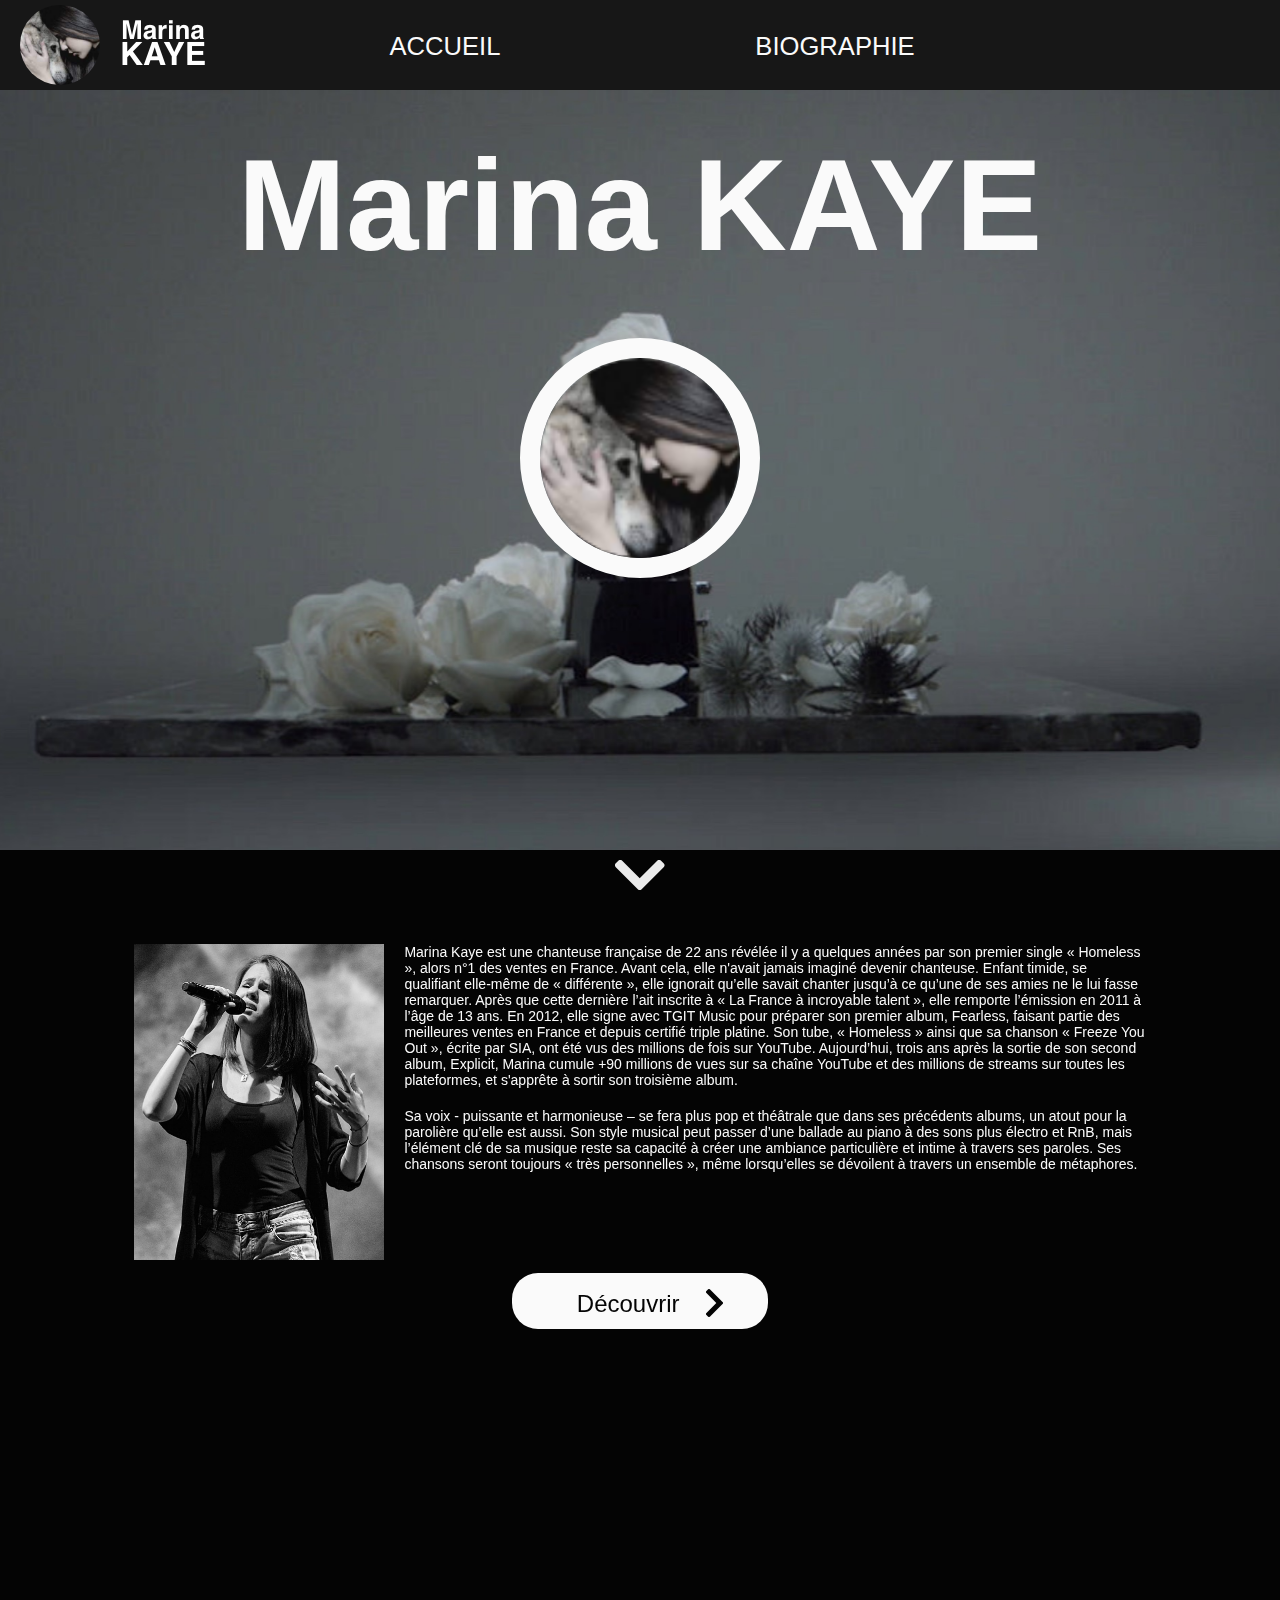
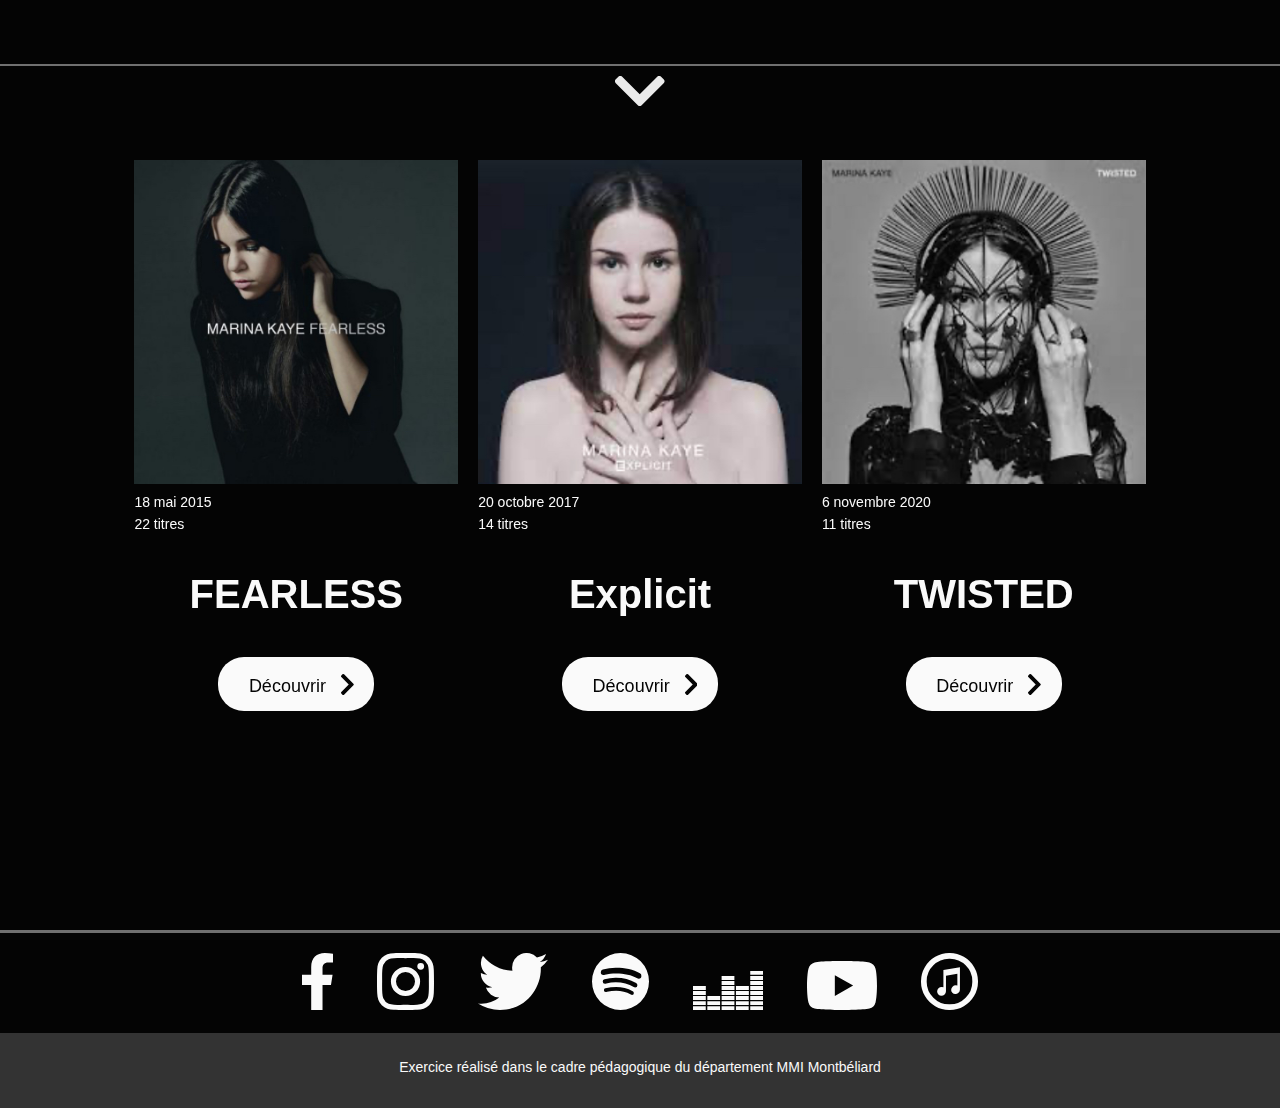
<file: HTML-CSS-JS/index.html>
<!DOCTYPE html>
<html lang="fr">
<head>
    <meta charset="UTF-8">
    <meta name="viewport" content="width=device-width, initial-scale=1.0">
    <meta http-equiv="X-UA-Compatible" content="ie=edge">
    <link rel="icon" type="image/png" sizes="16x16" href="css/img/Logo/Logo-img.png">
    <title>Marina KAYE</title>
    <link rel="stylesheet" href="css/mise-en-page.css">
    <link rel="stylesheet" href="css/typographie.css">
</head>
<body>
<header>
    <div class=header-logo>
        <img src="css/img/Logo/Logo.png" alt="Logo">
    </div>
    <nav>
        <a href="index.html">ACCUEIL</a>
        <a href="biographie.html">BIOGRAPHIE</a>
    </nav>
</header>
<div class="body">
    <div class="imagehautpagefond Accueil">
    </div>
    <div class="page">
        <section>
            <h1>Marina KAYE</h1>
            <br>
            <img src="css/img/Logo/Logo-img.png"  class="imagehautpage accueil" alt="">
        </section>
        <div class="bodyfondnoir">
            <div class="flecheid">
                <a href="index.html#sectionbiographie">
                    <svg xmlns="http://www.w3.org/2000/svg" viewBox="0 0 80.228 48.688">
                        <path id="Icon_awesome-chevron-down" data-name="Icon awesome-chevron-down" d="M37.394,56.079l-35.7-35.7a4.409,4.409,0,0,1,0-6.236L5.854,9.975a4.409,4.409,0,0,1,6.228-.007l28.43,28.3,28.43-28.3a4.409,4.409,0,0,1,6.228.007l4.164,4.164a4.409,4.409,0,0,1,0,6.236l-35.7,35.7A4.41,4.41,0,0,1,37.394,56.079Z" transform="translate(-0.398 -8.683)" fill="#ebebeb"/>
                    </svg>
                </a>
            </div>
            <section id="sectionbiographie">
                <img src="css/img/Marina-Kaye/Marina-Kaye-Portrait.jpg" alt="Marine KAYE en train de chanter">
                <div>
                    <p>
                        Marina Kaye est une chanteuse française de 22 ans révélée il y a quelques années par son premier single « Homeless », alors n°1 des ventes en France. Avant cela, elle n'avait jamais imaginé devenir chanteuse. Enfant timide, se qualifiant elle-même de « différente », elle ignorait qu’elle savait chanter jusqu’à ce qu’une de ses amies ne le lui fasse remarquer. Après que cette dernière l’ait inscrite à « La France à incroyable talent », elle remporte l’émission en 2011 à l’âge de 13 ans. En 2012, elle signe avec TGIT Music pour préparer son premier album, Fearless, faisant partie des meilleures ventes en France et depuis certifié triple platine. Son tube, « Homeless » ainsi que sa chanson « Freeze You Out », écrite par SIA, ont été vus des millions de fois sur YouTube. Aujourd’hui, trois ans après la sortie de son second album, Explicit, Marina cumule +90 millions de vues sur sa chaîne YouTube et des millions de streams sur toutes les plateformes, et s'apprête à sortir son troisième album.
                    </p>
                    <p>
                        Sa voix - puissante et harmonieuse – se fera plus pop et théâtrale que dans ses précédents albums, un atout pour la parolière qu’elle est aussi. Son style musical peut passer d’une ballade au piano à des sons plus électro et RnB, mais l’élément clé de sa musique reste sa capacité à créer une ambiance particulière et intime à travers ses paroles. Ses chansons seront toujours « très personnelles », même lorsqu’elles se dévoilent à travers un ensemble de métaphores.
                    </p>
                </div>

                <div class="grandBouton">
                    <a href="biographie.html">Découvrir <svg xmlns="http://www.w3.org/2000/svg" viewBox="0 0 18.634 30.705">
                        <path id="Icon_awesome-chevron-right" data-name="Icon awesome-chevron-right" d="M20.073,19.193,6.408,32.858a1.687,1.687,0,0,1-2.386,0L2.427,31.264a1.687,1.687,0,0,1,0-2.384L13.254,18,2.425,7.119a1.687,1.687,0,0,1,0-2.384L4.021,3.142a1.687,1.687,0,0,1,2.386,0L20.072,16.807A1.688,1.688,0,0,1,20.073,19.193Z" transform="translate(-1.933 -2.648)"/>
                    </svg>
                    </a>
                </div>


            </section>
            <div class="flecheid">
                <a href="index.html#sectionalbums">
                    <svg xmlns="http://www.w3.org/2000/svg" viewBox="0 0 80.228 48.688">
                        <path id="Icon_awesome-chevron-down" data-name="Icon awesome-chevron-down" d="M37.394,56.079l-35.7-35.7a4.409,4.409,0,0,1,0-6.236L5.854,9.975a4.409,4.409,0,0,1,6.228-.007l28.43,28.3,28.43-28.3a4.409,4.409,0,0,1,6.228.007l4.164,4.164a4.409,4.409,0,0,1,0,6.236l-35.7,35.7A4.41,4.41,0,0,1,37.394,56.079Z" transform="translate(-0.398 -8.683)" fill="#ebebeb"/>
                    </svg>
                </a>
            </div>
            <section id="sectionalbums">
                <div class="album">
                    <img src="css/img/Albums/fearless.jpg" alt="Pochette album Feraless">
                    <div>
                        <p>18 mai 2015</p>
                        <p>22 titres</p>
                        <h3>FEARLESS</h3>
                        <div class="petitBouton">
                            <a href="biographie.html">Découvrir <svg xmlns="http://www.w3.org/2000/svg" viewBox="0 0 18.634 30.705">
                                <path id="Icon_awesome-chevron-right" data-name="Icon awesome-chevron-right" d="M20.073,19.193,6.408,32.858a1.687,1.687,0,0,1-2.386,0L2.427,31.264a1.687,1.687,0,0,1,0-2.384L13.254,18,2.425,7.119a1.687,1.687,0,0,1,0-2.384L4.021,3.142a1.687,1.687,0,0,1,2.386,0L20.072,16.807A1.688,1.688,0,0,1,20.073,19.193Z" transform="translate(-1.933 -2.648)"/>
                            </svg>
                            </a>
                        </div>
                    </div>
                </div>

                <div class="album">
                    <img src="css/img/Albums/explicit.jpg" alt="Pochette album Explicit">
                    <div>
                        <p>20 octobre 2017</p>
                        <p>14 titres</p>
                        <h3>Explicit</h3>
                        <div class="petitBouton">
                            <a href="biographie.html">Découvrir <svg xmlns="http://www.w3.org/2000/svg" viewBox="0 0 18.634 30.705">
                                <path id="Icon_awesome-chevron-right" data-name="Icon awesome-chevron-right" d="M20.073,19.193,6.408,32.858a1.687,1.687,0,0,1-2.386,0L2.427,31.264a1.687,1.687,0,0,1,0-2.384L13.254,18,2.425,7.119a1.687,1.687,0,0,1,0-2.384L4.021,3.142a1.687,1.687,0,0,1,2.386,0L20.072,16.807A1.688,1.688,0,0,1,20.073,19.193Z" transform="translate(-1.933 -2.648)"/>
                            </svg>
                            </a>
                        </div>
                    </div>
                </div>
                <div class="album">
                    <img src="css/img/Albums/twisted.jpg" alt="Pochette album Twisted">
                    <div>
                        <p>6 novembre 2020</p>
                        <p>11 titres</p>
                        <h3>TWISTED</h3>
                        <div class="petitBouton">
                            <a href="biographie.html">Découvrir <svg xmlns="http://www.w3.org/2000/svg" viewBox="0 0 18.634 30.705">
                                <path id="Icon_awesome-chevron-right" data-name="Icon awesome-chevron-right" d="M20.073,19.193,6.408,32.858a1.687,1.687,0,0,1-2.386,0L2.427,31.264a1.687,1.687,0,0,1,0-2.384L13.254,18,2.425,7.119a1.687,1.687,0,0,1,0-2.384L4.021,3.142a1.687,1.687,0,0,1,2.386,0L20.072,16.807A1.688,1.688,0,0,1,20.073,19.193Z" transform="translate(-1.933 -2.648)"/>
                            </svg>
                            </a>
                        </div>
                    </div>
                </div>
            </section>
        </div>
    </div>
</div>
<footer>
    <div class="footer-reseaux">
        <img src="css/img/Logo/facebook.svg" alt="">
        <img src="css/img/Logo/instagram.svg" alt="">
        <img src="css/img/Logo/twitter.svg" alt="">
        <img src="css/img/Logo/spotify.svg" alt="">
        <img src="css/img/Logo/deezer.svg" alt="">
        <img src="css/img/Logo/youtube.svg" alt="">
        <img src="css/img/Logo/itunes.svg" alt="">
    </div>

    <div class="footer-mentionlegale">
        <p>Exercice réalisé dans le cadre pédagogique du département MMI Montbéliard</p>
    </div>
</footer>
</body>
</html>
</file>
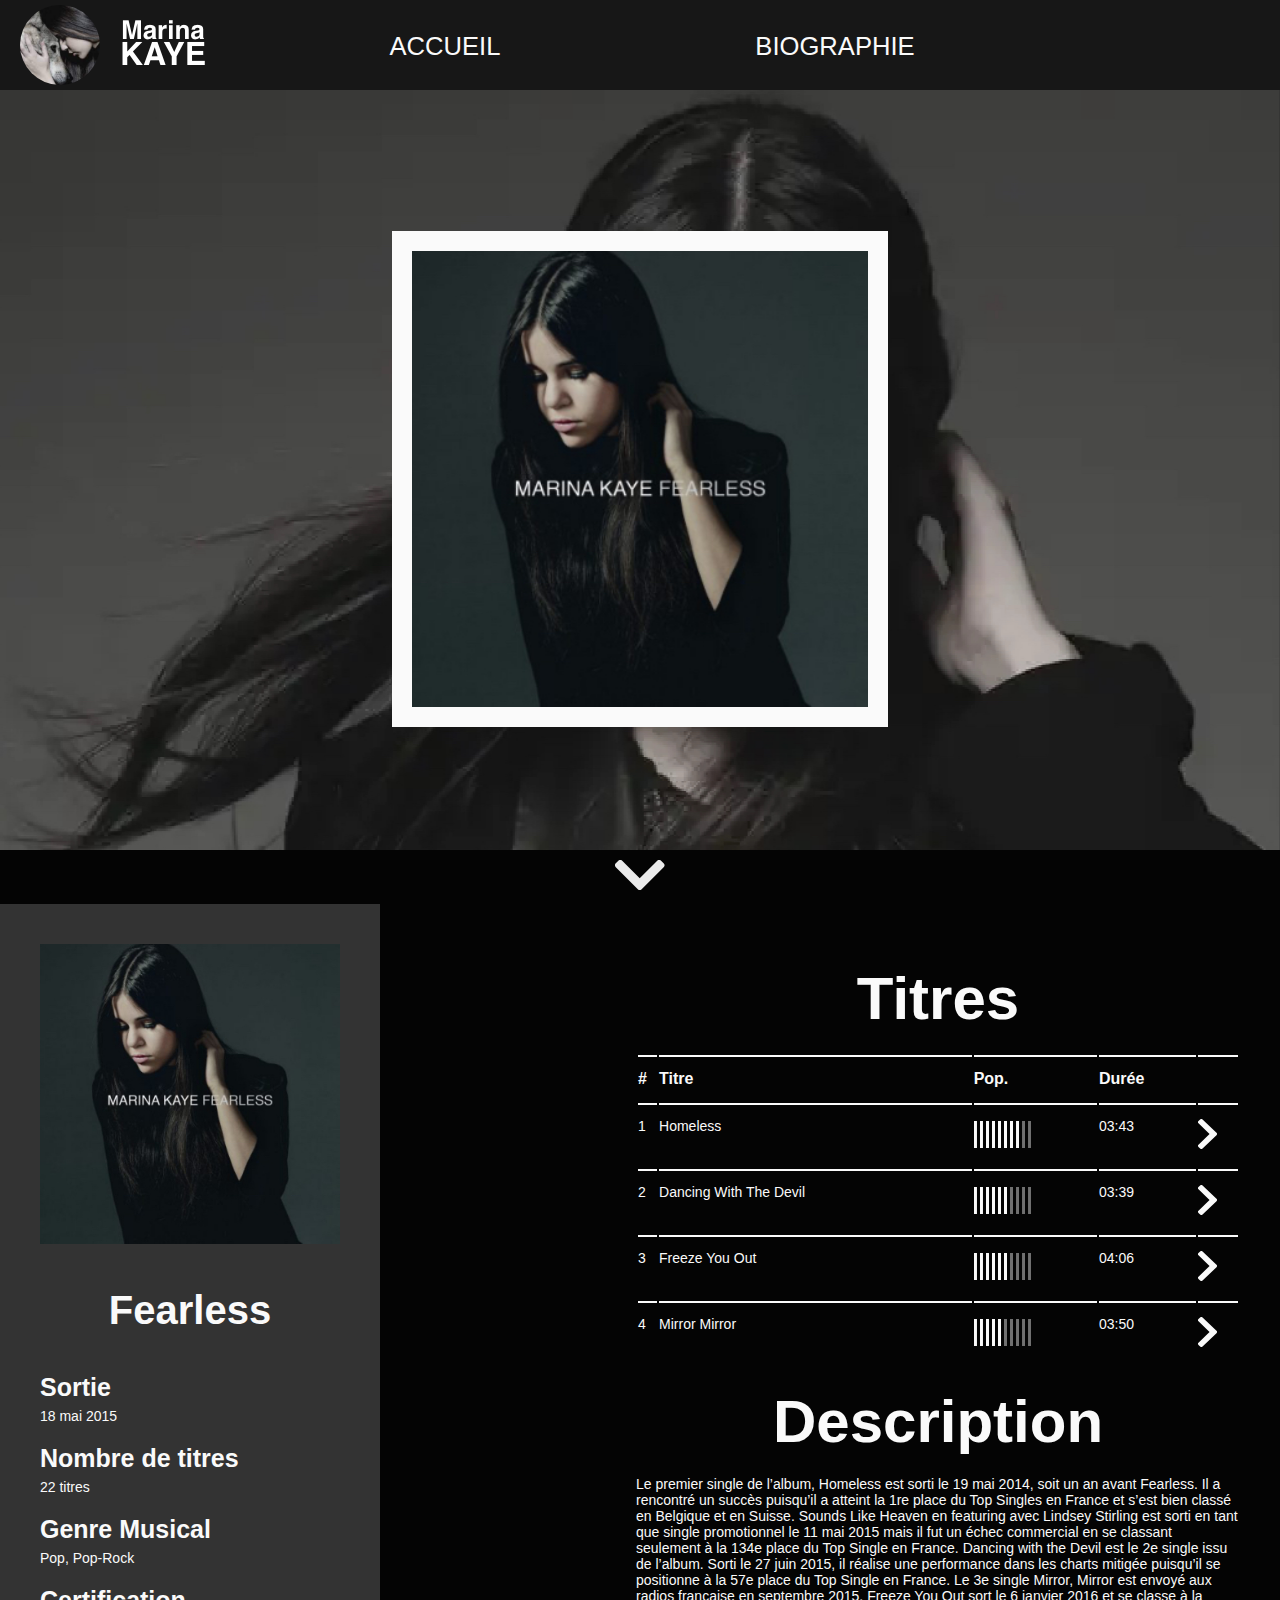
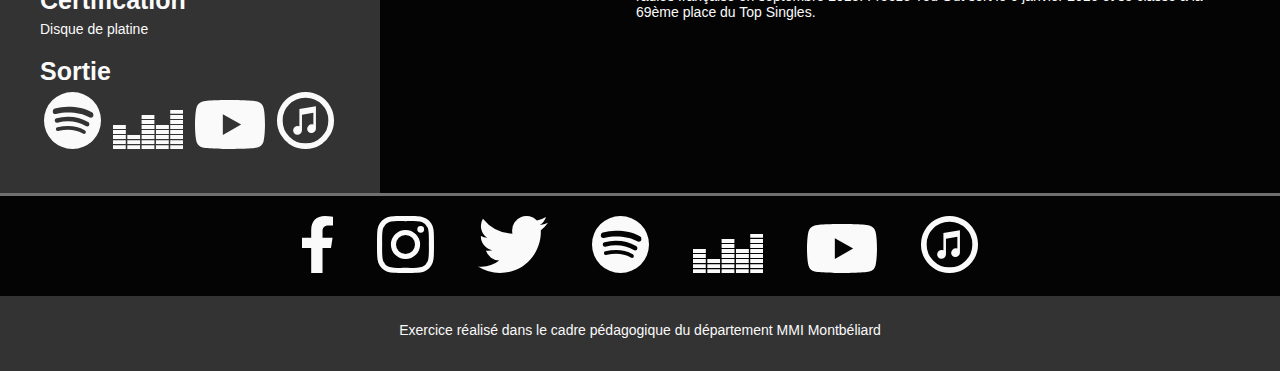
<file: HTML-CSS-JS/Album.html>
<!DOCTYPE html>
<html lang="fr">
<head>
    <meta charset="UTF-8">
    <meta name="viewport" content="width=device-width, initial-scale=1.0">
    <meta http-equiv="X-UA-Compatible" content="ie=edge">
    <link rel="icon" type="image/png" sizes="16x16" href="css/img/Logo/Logo-img.png">
    <title>Marina KAYE</title>
    <link rel="stylesheet" href="css/mise-en-page.css">
    <link rel="stylesheet" href="css/typographie.css">
</head>
<body>
<header>
    <div class=header-logo>
        <img src="css/img/Logo/Logo.png" alt="Logo">
    </div>
    <nav>
        <a href="index.html">ACCUEIL</a>
        <a href="biographie.html">BIOGRAPHIE</a>
    </nav>
</header>
<div class="body">
    <div class="imagehautpagefond Album">
    </div>
    <div class="page">
        <section>
            <img src="css/img/Albums/fearless.jpg"  class="imagehautpage biographie" alt="">
        </section>
        <div class="bodyfondnoir">
            <div class="flecheid">
                <a href="index.html#sectionbiographie">
                    <svg xmlns="http://www.w3.org/2000/svg" viewBox="0 0 80.228 48.688">
                        <path id="Icon_awesome-chevron-down" data-name="Icon awesome-chevron-down" d="M37.394,56.079l-35.7-35.7a4.409,4.409,0,0,1,0-6.236L5.854,9.975a4.409,4.409,0,0,1,6.228-.007l28.43,28.3,28.43-28.3a4.409,4.409,0,0,1,6.228.007l4.164,4.164a4.409,4.409,0,0,1,0,6.236l-35.7,35.7A4.41,4.41,0,0,1,37.394,56.079Z" transform="translate(-0.398 -8.683)" fill="#ebebeb"/>
                    </svg>
                </a>
            </div>
            <div class="information">
                <section class="informationgenerale">
                    <img src="css/img/Albums/fearless.jpg" alt="Album Fearless">
                    <h3>Fearless</h3>
                    <h6>Sortie</h6>
                    <p>18 mai 2015</p>
                    <h6>Nombre de titres</h6>
                    <p>22 titres</p>
                    <h6>Genre Musical</h6>
                    <p>Pop, Pop-Rock</p>
                    <h6>Certification</h6>
                    <p>Disque de platine</p>
                    <h6>Sortie</h6>
                    <a href=""><img src="css/img/Logo/spotify.svg" alt=""></a>
                    <a href=""><img src="css/img/Logo/deezer.svg" alt=""></a>
                    <a href=""><img src="css/img/Logo/youtube.svg" alt=""></a>
                    <a href=""><img src="css/img/Logo/itunes.svg" alt=""></a>

                </section>

                <section class="informationspecifique">
                    <h2>Titres</h2>
                    <table>
                        <thead>

                        <tr>
                            <th>
                                #
                            </th>
                            <th>
                                Titre
                            </th>
                            <th>
                                Pop.
                            </th>
                            <th>
                                Durée
                            </th>
                            <th>

                            </th>
                        </tr>
                        </thead>
                        <tbody>
                            <tr>
                                <td>
                                    <p>1</p>
                                </td>
                                <td>
                                    <p>Homeless</p>
                                </td>
                                <td>
                                    <img src="css/img/svg/pophuit.svg" alt="popularité">

                                </td>
                                <td>
                                    <p>03:43</p>
                                </td>
                                <td>
                                    <a href="titre.html"><img src="css/img/svg/chevron-right-white.svg" alt="direction"></a>
                                </td>
                            </tr>
                            <tr>
                                <td>
                                    <p>2</p>
                                </td>
                                <td>
                                    <p>Dancing With The Devil</p>
                                </td>
                                <td>
                                    <img src="css/img/svg/popsix.svg" alt="popularité">

                                </td>
                                <td>
                                    <p>03:39</p>
                                </td>
                                <td>
                                    <a href="titre.html"><img src="css/img/svg/chevron-right-white.svg" alt="direction"></a>
                                </td>
                            </tr>
                            <tr>
                                <td>
                                    <p>3</p>
                                </td>
                                <td>
                                    <p>Freeze You Out</p>
                                </td>
                                <td>
                                    <img src="css/img/svg/popsix.svg" alt="popularité">
                                </td>
                                <td>
                                    <p>04:06</p>
                                </td>
                                <td>
                                    <a href="titre.html"><img src="css/img/svg/chevron-right-white.svg" alt="direction"></a>
                                </td>
                            </tr>
                            <tr>
                                <td>
                                    <p>4</p>
                                </td>
                                <td>
                                    <p>Mirror Mirror</p>
                                </td>
                                <td>
                                    <img src="css/img/svg/popcinq.svg" alt="popularité">

                                </td>
                                <td>
                                    <p>03:50</p>
                                </td>
                                <td>
                                    <a href="titre.html"><img src="css/img/svg/chevron-right-white.svg" alt="direction"></a>
                                </td>
                            </tr>
                        </tbody>
                    </table>
                    <h2>Description</h2>
                    <p>Le premier single de l’album, Homeless est sorti le 19 mai 2014, soit un an avant Fearless. Il a
                        rencontré un succès puisqu’il a atteint la 1re place du Top Singles en France et s’est bien classé en
                        Belgique et en Suisse. Sounds Like Heaven en featuring avec Lindsey Stirling est sorti en tant que
                        single promotionnel le 11 mai 2015 mais il fut un échec commercial en se classant seulement à la 134e
                        place du Top Single en France. Dancing with the Devil est le 2e single issu de l’album. Sorti le
                        27 juin 2015, il réalise une performance dans les charts mitigée puisqu’il se positionne à la 57e place
                        du Top Single en France. Le 3e single Mirror, Mirror est envoyé aux radios française en septembre 2015.
                        Freeze You Out sort le 6 janvier 2016 et se classe à la 69ème place du Top Singles.
                    </p>
                </section>
            </div>
        </div>
    </div>
</div>
<footer>
    <div class="footer-reseaux">
        <img src="css/img/Logo/facebook.svg" alt="">
        <img src="css/img/Logo/instagram.svg" alt="">
        <img src="css/img/Logo/twitter.svg" alt="">
        <img src="css/img/Logo/spotify.svg" alt="">
        <img src="css/img/Logo/deezer.svg" alt="">
        <img src="css/img/Logo/youtube.svg" alt="">
        <img src="css/img/Logo/itunes.svg" alt="">
    </div>

    <div class="footer-mentionlegale">
        <p>Exercice réalisé dans le cadre pédagogique du département MMI Montbéliard</p>
    </div>
</footer>
</body>
</html>
</file>
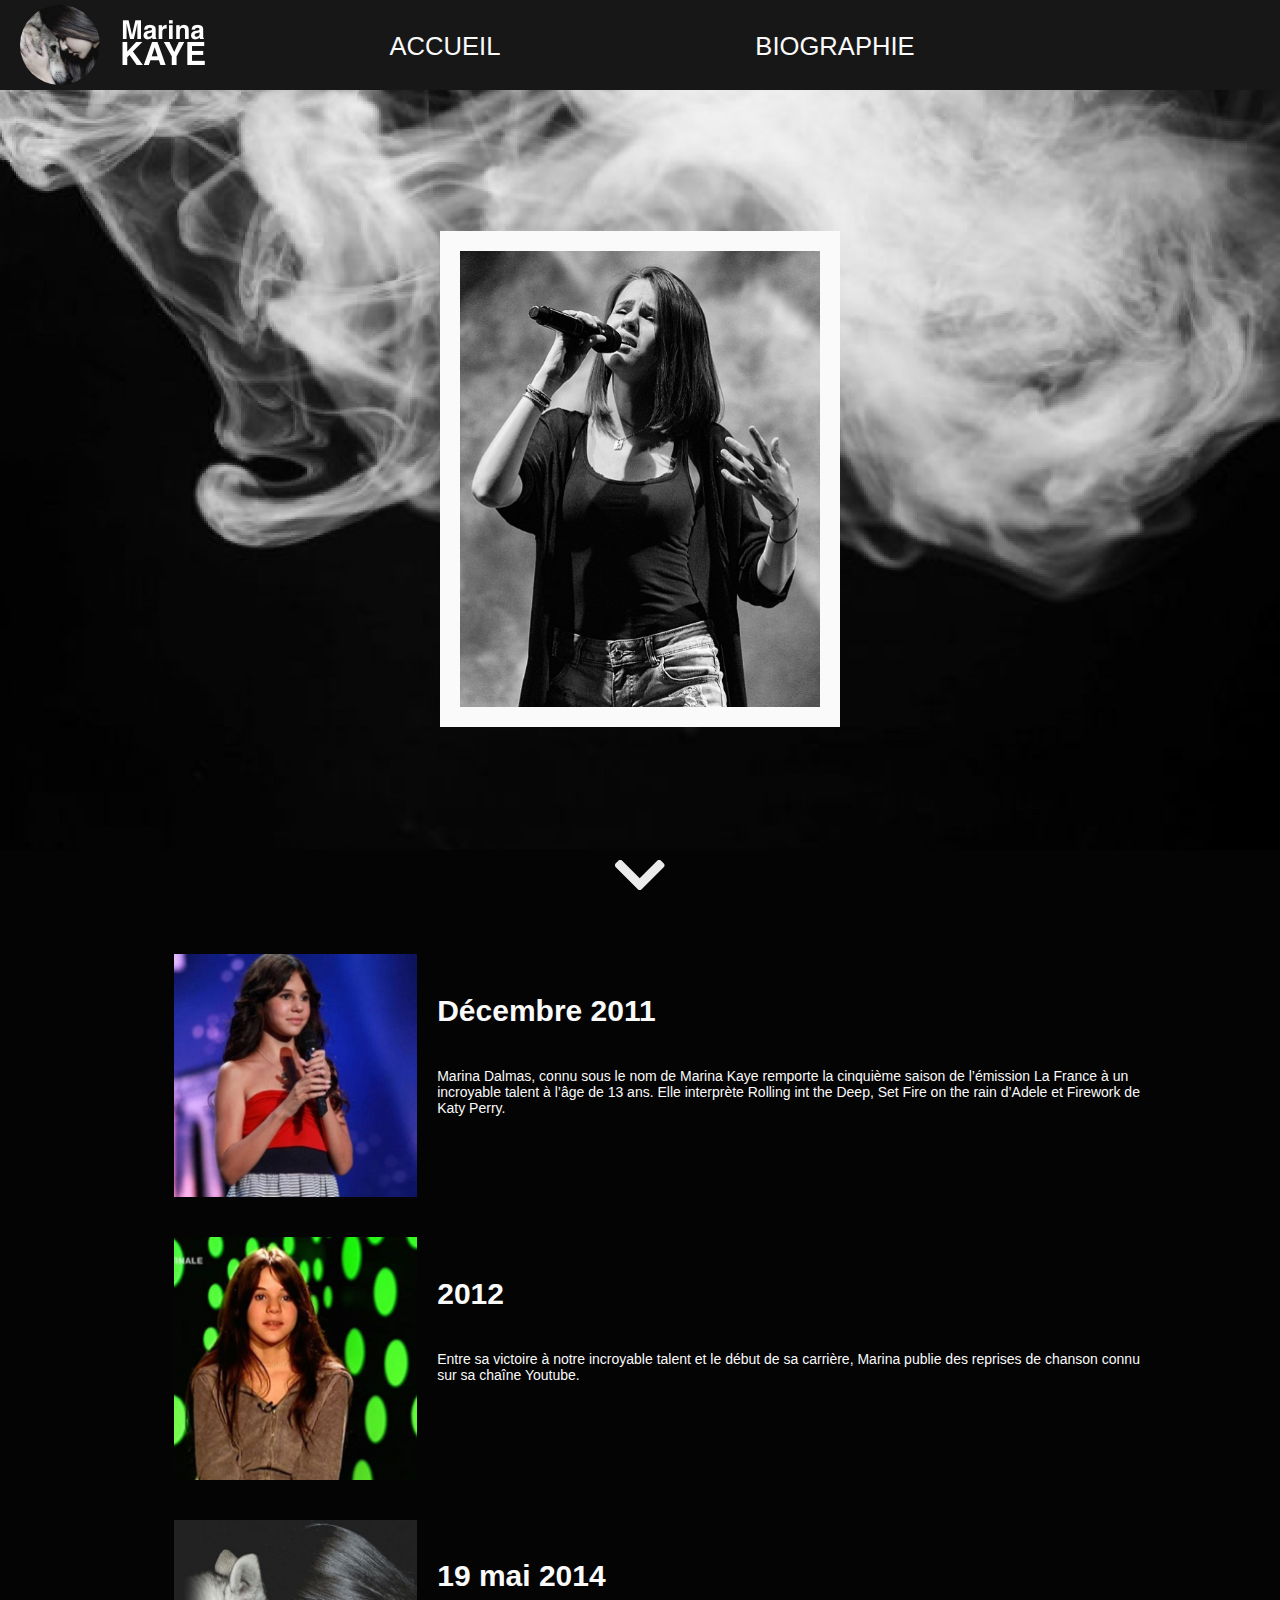
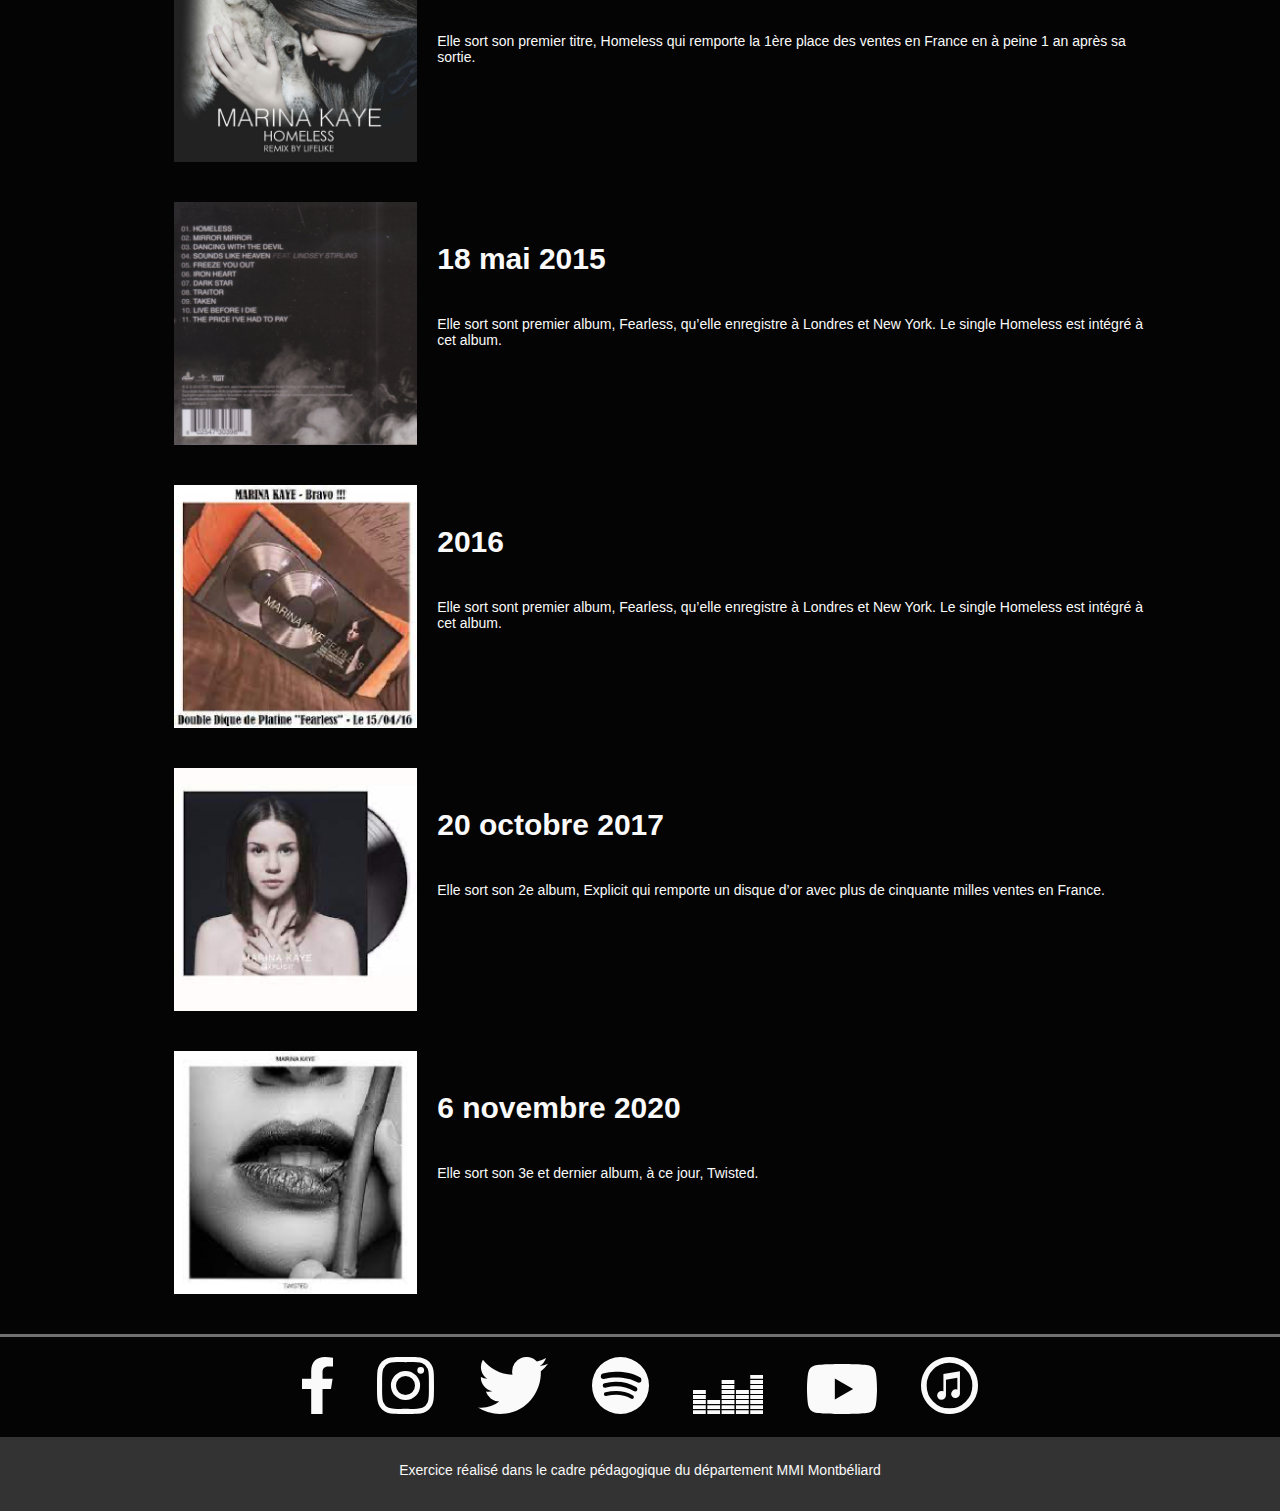
<file: HTML-CSS-JS/biographie.html>
<!DOCTYPE html>
<html lang="fr">
<head>
    <meta charset="UTF-8">
    <meta name="viewport" content="width=device-width, initial-scale=1.0">
    <meta http-equiv="X-UA-Compatible" content="ie=edge">
    <link rel="icon" type="image/png" sizes="16x16" href="css/img/Logo/Logo-img.png">
    <title>Marina KAYE | Biographie</title>
    <link rel="stylesheet" href="css/mise-en-page.css">
    <link rel="stylesheet" href="css/typographie.css">
</head>
<body>
<header>
    <div class=header-logo>
        <img src="css/img/Logo/Logo.png" alt="Logo">
    </div>
    <nav>
        <a href="index.html">ACCUEIL</a>
        <a href="biographie.html">BIOGRAPHIE</a>
    </nav>
</header>
<div class="body">
    <div class="imagehautpagefond Biographie">
    </div>
    <div class="page">
        <section>
           <img src="css/img/Marina-Kaye/Marina-Kaye-Portrait.jpg"  class="imagehautpage biographie" alt="">
        </section>
        <div class="bodyfondnoir">
            <div class="flecheid">
                <a href="biographie.html#biographie">
                    <svg xmlns="http://www.w3.org/2000/svg" viewBox="0 0 80.228 48.688">
                        <path id="Icon_awesome-chevron-down" data-name="Icon awesome-chevron-down" d="M37.394,56.079l-35.7-35.7a4.409,4.409,0,0,1,0-6.236L5.854,9.975a4.409,4.409,0,0,1,6.228-.007l28.43,28.3,28.43-28.3a4.409,4.409,0,0,1,6.228.007l4.164,4.164a4.409,4.409,0,0,1,0,6.236l-35.7,35.7A4.41,4.41,0,0,1,37.394,56.079Z" transform="translate(-0.398 -8.683)" fill="#ebebeb"/>
                    </svg>
                </a>
            </div>
            <section id="biographie">
                <ul>
                    <li>
                        <img src="css/img/Bio/2011.jpg"  class="carre" alt="">
                        <div>
                            <h4>Décembre 2011</h4>
                            <p> Marina Dalmas, connu sous le nom de Marina Kaye remporte la cinquième saison de l’émission La France à
                                un incroyable talent à l’âge de 13 ans.

                                Elle interprète Rolling int the Deep, Set Fire on the rain d’Adele et Firework de Katy Perry.
                            </p>
                        </div>
                    </li>
                    <li>
                        <img src="css/img/Bio/2012.jpg" class="carre" alt="">
                        <div>
                            <h4>2012</h4>
                            <p> Entre sa victoire à notre incroyable talent et le début de sa carrière, Marina publie des reprises de chanson connu sur sa chaîne Youtube.</p>
                        </div>
                    </li>
                    <li>
                        <img src="css/img/Bio/homeless.jpg" class="carre" alt="">
                        <div>
                            <h4>19 mai 2014</h4>
                            <p>Elle sort son premier titre, Homeless qui remporte la 1ère place des ventes en France en à peine 1 an après sa sortie.</p>
                        </div>
                    </li>
                    <li>
                        <img src="css/img/Bio/fearless-2015.jpg" class="carre" alt="">
                        <div>
                            <h4>18 mai 2015</h4>
                            <p>Elle sort sont premier album, Fearless, qu’elle enregistre à Londres et New York. Le single Homeless est intégré à cet album.
                            </p>
                        </div>
                    </li>
                    <li>
                        <img src="css/img/Bio/fearless-2016.jpg" class="carre" alt="">
                        <div>
                            <h4>2016</h4>
                            <p>Elle sort sont premier album, Fearless, qu’elle enregistre à Londres et New York. Le single Homeless est intégré à cet album.
                            </p>
                        </div>
                    </li>
                    <li>
                        <img src="css/img/Bio/explicit.jpg" class="carre" alt="">
                        <div>
                            <h4>20 octobre 2017</h4>
                            <p>Elle sort son 2e album, Explicit qui remporte un disque d’or avec plus de cinquante milles ventes en France.
                            </p>
                        </div>
                    </li>
                    <li>
                        <img src="css/img/Bio/twisted.jpg" class="carre" alt="">
                        <div>
                            <h4>6 novembre 2020</h4>
                            <p>Elle sort son 3e et dernier album, à ce jour, Twisted.
                            </p>
                        </div>
                    </li>
                </ul>
            </section>
        </div>
    </div>
</div>

<footer>
    <div class="footer-reseaux">
        <img src="css/img/Logo/facebook.svg" alt="">
        <img src="css/img/Logo/instagram.svg" alt="">
        <img src="css/img/Logo/twitter.svg" alt="">
        <img src="css/img/Logo/spotify.svg" alt="">
        <img src="css/img/Logo/deezer.svg" alt="">
        <img src="css/img/Logo/youtube.svg" alt="">
        <img src="css/img/Logo/itunes.svg" alt="">
    </div>

    <div class="footer-mentionlegale">
        <p>Exercice réalisé dans le cadre pédagogique du département MMI Montbéliard</p>
    </div>
</footer>
</body>
</html>
</file>
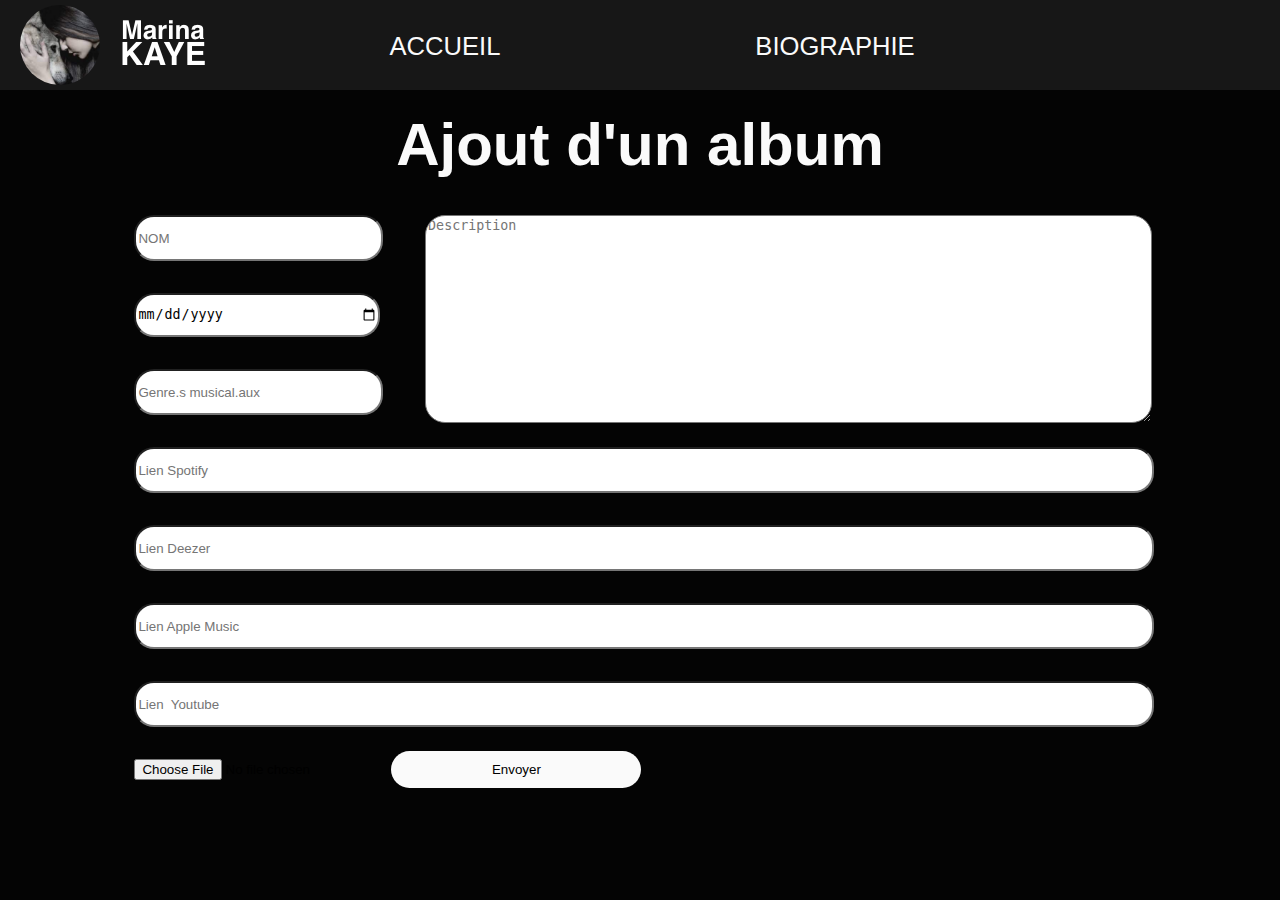
<file: HTML-CSS-JS/create.html>
<!DOCTYPE html>
<html lang="fr">
<head>
    <meta charset="UTF-8">
    <meta name="viewport" content="width=device-width, initial-scale=1.0">
    <meta http-equiv="X-UA-Compatible" content="ie=edge">
    <link rel="icon" type="image/png" sizes="16x16" href="css/img/Logo/Logo-img.png">
    <title>Marina KAYE</title>
    <link rel="stylesheet" href="css/mise-en-page.css">
    <link rel="stylesheet" href="css/typographie.css">
</head>
<body>
<header>
    <div class=header-logo>
        <img src="css/img/Logo/Logo.png" alt="Logo">
    </div>
    <nav>
        <a href="index.html">ACCUEIL</a>
        <a href="biographie.html">BIOGRAPHIE</a>
    </nav>
</header>
    <div class="createbody">
        <h2>Ajout d'un album</h2>

        <form>
            <div style="display: flex">
                <div>
                    <label>
                        <input type="text" class="input colonneg" placeholder="NOM" required>
                    </label>
                    <br>
                    <label>
                        <input type="date" class="input colonneg">
                    </label>
                    <br>
                    <label>
                        <input type="text" class="input colonneg" placeholder="Genre.s musical.aux">
                    </label>
                </div>
                <div>
                    <label>
                        <textarea class="input colonned" placeholder="Description"></textarea>
                    </label>
                </div>
            </div>
            <label>
                <input type="text" class="input lien" placeholder="Lien Spotify">
            </label>
            <label>
                <input type="text" class="input lien" placeholder="Lien Deezer">
            </label>
            <label>
                <input type="text" class="input lien" placeholder="Lien Apple Music">
            </label>
            <br>
            <label>
                <input type="text" class="input lienseul" placeholder="Lien  Youtube">
            </label>
            <label>
                <input type="file">
            </label>
            <label>
                <input type="button"  class="grandBouton margin" value="Envoyer">
            </label>
        </form>
    </div>
</body>
</html>
</file>
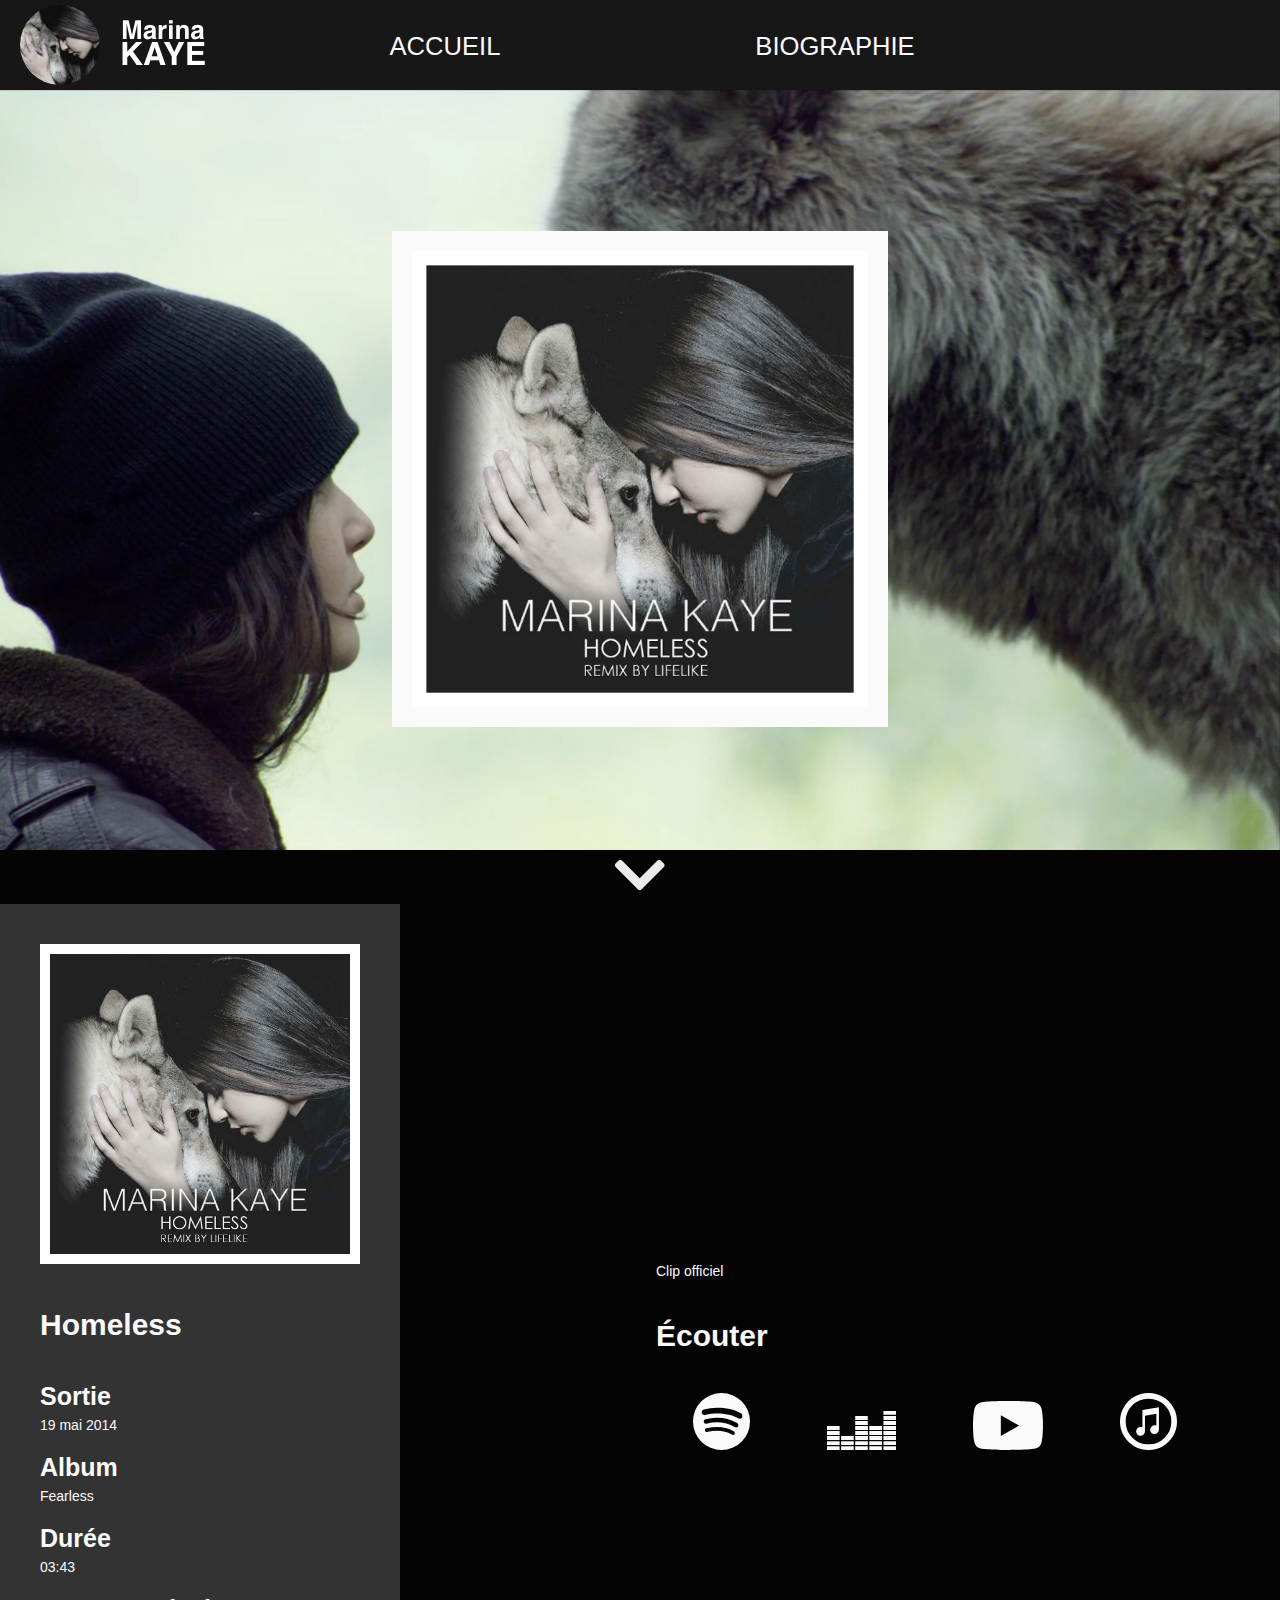
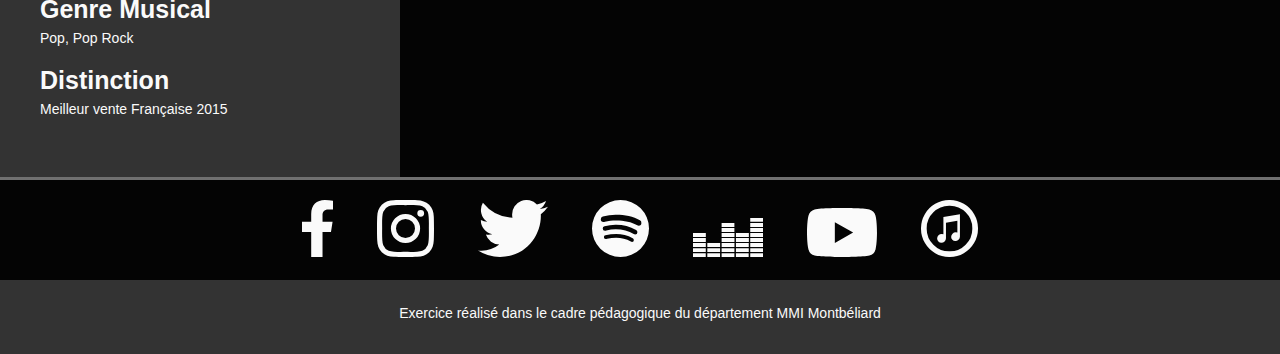
<file: HTML-CSS-JS/titre.html>
<!DOCTYPE html>
<html lang="fr">
<head>
    <meta charset="UTF-8">
    <meta name="viewport" content="width=device-width, initial-scale=1.0">
    <meta http-equiv="X-UA-Compatible" content="ie=edge">
    <link rel="icon" type="image/png" sizes="16x16" href="css/img/Logo/Logo-img.png">
    <title>Marina KAYE</title>
    <link rel="stylesheet" href="css/mise-en-page.css">
    <link rel="stylesheet" href="css/typographie.css">
</head>
<body>
<header>
    <div class=header-logo>
        <img src="css/img/Logo/Logo.png" alt="Logo">
    </div>
    <nav>
        <a href="index.html">ACCUEIL</a>
        <a href="biographie.html">BIOGRAPHIE</a>
    </nav>
</header>
<div class="body">
    <div class="imagehautpagefond Titre">
    </div>
    <div class="page">
        <section>
            <img src="css/img/Titre/Homeless.jpg"  class="imagehautpage biographie" alt="">
        </section>
        <div class="bodyfondnoir">
            <div class="flecheid">
                <a href="titre.html#information">
                    <svg xmlns="http://www.w3.org/2000/svg" viewBox="0 0 80.228 48.688">
                        <path id="Icon_awesome-chevron-down" data-name="Icon awesome-chevron-down" d="M37.394,56.079l-35.7-35.7a4.409,4.409,0,0,1,0-6.236L5.854,9.975a4.409,4.409,0,0,1,6.228-.007l28.43,28.3,28.43-28.3a4.409,4.409,0,0,1,6.228.007l4.164,4.164a4.409,4.409,0,0,1,0,6.236l-35.7,35.7A4.41,4.41,0,0,1,37.394,56.079Z" transform="translate(-0.398 -8.683)" fill="#ebebeb"/>
                    </svg>
                </a>
            </div>
            <div id="information" class="information">
                <section class="informationgenerale">
                    <img src="css/img/Titre/Homeless.jpg" class="image-info-générale" alt="Album Fearless">
                    <h4>Homeless</h4>
                    <h6>Sortie</h6>
                    <p>19 mai 2014</p>
                    <h6>Album</h6>
                    <p>Fearless</p>
                    <h6>Durée</h6>
                    <p>03:43</p>
                    <h6>Genre Musical</h6>
                    <p>Pop, Pop Rock</p>
                    <h6>Distinction</h6>
                    <p>Meilleur vente Française 2015</p>
                </section>

                <section class="informationspecifique">
                    <iframe width="560" height="315" src="https://www.youtube.com/embed/pwKkjLOHd7s" title="YouTube video player" frameborder="0" allow="accelerometer; autoplay; clipboard-write; encrypted-media; gyroscope; picture-in-picture" allowfullscreen></iframe>
                    <p>Clip officiel</p>
                    <h4>Écouter</h4>
                    <img src="css/img/Logo/spotify.svg" alt="">
                    <img src="css/img/Logo/deezer.svg" alt="">
                    <img src="css/img/Logo/youtube.svg" alt="">
                    <img src="css/img/Logo/itunes.svg" alt="">
                </section>
            </div>
        </div>
    </div>
</div>
<footer>
    <div class="footer-reseaux">
        <img src="css/img/Logo/facebook.svg" alt="">
        <img src="css/img/Logo/instagram.svg" alt="">
        <img src="css/img/Logo/twitter.svg" alt="">
        <img src="css/img/Logo/spotify.svg" alt="">
        <img src="css/img/Logo/deezer.svg" alt="">
        <img src="css/img/Logo/youtube.svg" alt="">
        <img src="css/img/Logo/itunes.svg" alt="">
    </div>

    <div class="footer-mentionlegale">
        <p>Exercice réalisé dans le cadre pédagogique du département MMI Montbéliard</p>
    </div>
</footer>
</body>
</html>
</file>
<file: HTML-CSS-JS/css/mise-en-page.css>
html{
    scroll-padding-top: 90px;
}

body{
    margin: 0;
    padding: 0;
    background-color: #040404;
}

body>*{
    min-width: 700px;
}

/* Header */
header{
    width: 100%;
    display: flex;
    height: 90px;
    margin: 0;
    padding: 0;
    background-color: #171717;
    position: fixed;
    top: 0;
    left: 0;
    z-index: 99999;
}

header>div{
    width: 210px;
    height: 80px;
    margin: 5px 20px ;
}

header>nav{
    width: calc(100% - (250px * 2));
    display: flex;
    text-align: center;
}

header>nav>a{
    width: 50%;
    margin-top: 32px;
}

header>nav>a:hover{
    padding-top: 10px;
    border-top: #FAFAFA 4px solid;
    transform: translateY(-10px);
}







/* Footer */
footer{
    background-color: #040404;
    border-top: #707070 3px solid;
    text-align: center;
    padding-top: 20px;
    position: relative;
    z-index: 1;
    transform: translateY(90px);
}

.footer-reseaux{
    height: calc(100px - 20px);
}

.footer-reseaux>img{
    margin: 0 20px;
}

.footer-mentionlegale{
    height: calc(61px - 12px);
    background-color: #333333;
    padding-top : 2%;
}

.footer-mentionlegale>p{
    margin: 0;
}




/* Div Contenu */
.imagehautpagefond.Accueil{
    background-image: url("img/Marina-Kaye/accueil.jpg");
}

.imagehautpagefond.Biographie{
    background-image: url("img/Bio/bio.jpg");
}

.imagehautpagefond.Titre{
    background-image: url("img/Titre/image-entete-homeless.jpg");
}

.imagehautpagefond.Album{
    background-image: url("img/Albums/affiche-fearless.jpg");
}

.imagehautpagefond{
    height: calc(100vh - 90px - 50px);
    width: 100%;
    background-position: center;
    background-size: cover;
    position: fixed;
    top: 90px;
    left: 0;
    z-index: 0;
}



.page{
    min-height: 100vh;
    width: 100%;
    position: relative;
    z-index: 1;
    top: 90px;
    left: 0;
}


.createbody{
    height: calc(100vh - 90px);
    width: 79%;
    margin: 90px 10.5% 0;
}

.page>section{
    text-align: center;
    height: calc(100vh - 90px - 50px);
}

section#sectionbiographie{
    min-height: calc(100vh - 90px - 90px);
}

section#sectionalbums{
    min-height: calc(100vh - 40px - 90px);
}

.imagehautpage{
    border: #FAFAFA 20px solid;
}

section#sectionalbums,
section#sectionbiographie,
section#biographie{
    margin: 0 auto;
    padding: 40px 0 0;
    width: calc(100% - 21%);
}

.imagehautpage.accueil{
    width: 200px;
    height: 200px;
    border-radius: 150px;
}

.imagehautpage.biographie{
    width: auto;
    height: 60%;
    margin: 11% 0;
}

.flecheid{
    border-top: #707070 2px solid;
    text-align: center;
    padding: calc((50px - 30px)/2);
}

.flecheid:first-of-type{
    border-top: none;
}

.flecheid>a>svg{
    width: auto;
    height: 30px;
}

.bodyfondnoir{
    background-color: #040404;
}


#sectionbiographie>img{
    width: 250px;
    height: 316px;
    float: left;
    padding-right: 20px;
}


.grandBouton{
    width: 250px;
    border: #FAFAFA00 3px solid;
    border-radius: 26px;
    background-color: #FAFAFA;
    margin: 10% auto 20px;
    text-align: center;
    padding: calc((40px - 24px)/2) 0;
}

.petitBouton{
    width: 150px;
    border: #FAFAFA00 3px solid;
    border-radius: 26px;
    background-color: #FAFAFA;
    margin: 10% auto 0;
    text-align: center;
    padding: calc((40px - 18px)/2) 0;
}

.grandBouton>a{
    color: #040404;
    text-decoration: none;
    font-size: 24px;
}

.petitBouton>a{
    color: #040404;
    text-decoration: none;
    font-size: 18px;
}
.grandBouton:hover,
.petitBouton:hover{
    background-color: #FAFAFA00;
    border: #FAFAFA 3px solid;
}

.grandBouton:hover>a,
.petitBouton:hover>a{
    color: #FAFAFA;
}

.grandBouton>a>svg{
    fill: #040404;
    height: 28px;
    width: auto;
    transform: translateY(5px) translateX(20px);
}

.petitBouton>a>svg{
    fill: #040404;
    height: 21px;
    width: auto;
    transform: translateY(3px) translateX(10px);
}

.grandBouton:hover>a>svg,
.petitBouton:hover>a>svg{
    fill: #FAFAFA;
}

#sectionalbums{
    display: flex;
    width: 100%;
}

.album{
    width: calc(100% /3);
    margin: 0 10px;
}

.album:first-of-type{
    margin-left: 0;
}

.album:last-of-type{
    margin-right: 0;
}

.album>img{
    width: 100%;
}

.album>div>p{
    margin: 6px 0 0;
}

section#biographie{
    min-height: calc(100vh - 90px);
}

.carre{
    width: 25%;
    height: auto;
}

section#biographie{
    padding-top: 10px;
}

section#biographie>ul>li{
    display: flex;
    margin: 40px 0;
}

section#biographie>ul>li>div{
    padding-left:  20px;
}


input{

    margin: 16px 0 16px;
}

.input{
    height: 40px;
    border-radius: 20px;
    width: 100%;
}
form>div>div{
    width: 75%;
}

form>div>div:first-of-type{
    width: 25%;
}

.input.colonneg,
.input.colonned{
    width: 95%;
}

.input.colonned{
    height: calc(46px * 3 + 4 * 16px);
    margin-left: 5%;
    margin-top: 16px;
}

.input.colonned[placeholder]{
    top: 0;
}

.grandBouton.margin{
    margin: 0;
    position: relative;
    right: 0;
}

.grandBouton[value]:hover{
    color: #FAFAFA;
}

div.information{
    display: flex;
}

.informationgenerale{
    background-color: #333333;
    min-width: 300px;
    width: 25%;
    padding: 40px;
}

.informationgenerale>img{
    width: 100%;
}

.informationspecifique{
    padding: 40px 40px 40px 20%;
}

.informationspecifique>img{
    margin: 0 calc((100% - 40px - 4 * 57px)/8);
}

.informationgenerale>a{
    margin: 0 calc((100% - 40px - 4 * 57px)/8);
}

table{
    width: 100%;
}

table>tbody>tr>td,
table>thead>tr>th{
    margin: 0;
    padding: 13px 0;
    border-top: #FAFAFA 2px solid;
}
</file>
<file: HTML-CSS-JS/css/typographie.css>
/* Header */
header>nav>a{
    font-size: 2vw;
    font-style: normal;
    text-decoration: none;
}

/* Text */
h1,h2, h3, h4, h5, h6, p, a, th{
    font-family: Helvetica, sans-serif;
    color: #FAFAFA;
}

h1{
    font-size: 130px;
    text-align: center;
    margin: 0;
    padding: 40px 0;
}

h2{
    font-size: 60px;
    text-align: center;
    margin: 0;
    padding: 20px 0;
}

h3{
    font-size: 40px;
    text-align: center;
}

h4{
    font-size: 30px;
}

h6{
    font-size: 25px;
    margin: 6px 0;
}
p{
    font-size: 14px;
    margin: 0 0 20px;
}
th{
    text-align: left;
}
</file>
